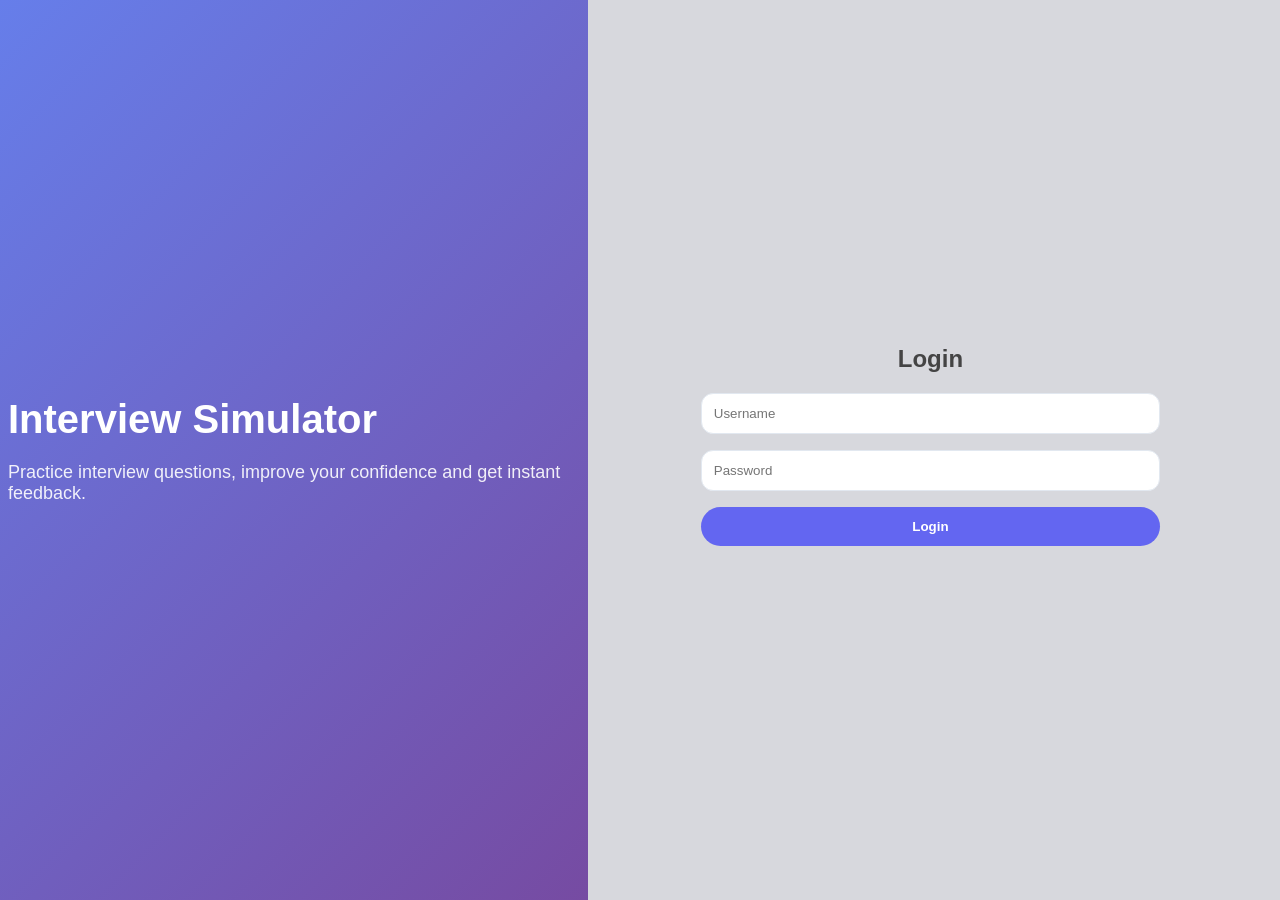
<file: templates/index.html>
<meta charset="UTF-8">
<!DOCTYPE html>
<html>
<head>
    <link rel="stylesheet" href="style.css">
</head>

<body class="login-page">

<div class="container">

    <div class="left-side">
        <h1>Interview Simulator</h1>
        <p>Practice interview questions, improve your confidence and get instant feedback.</p>
    </div>

    <div class="right-side">
        <div class="card">
            <h2>Login</h2>

            <input class="input" type="text" id="username" placeholder="Username">
            <input class="input" type="password" id="password" placeholder="Password">

            <button class="btn" onclick="login()">Login</button>

            <p id="msg"></p>
        </div>
    </div>

</div>

</div>

<script>
    function login(){

    let user = document.getElementById("username").value;
    let pass = document.getElementById("password").value;

    fetch("http://localhost:8080/login", {
        method: "POST",
        headers: {
            "Content-Type": "application/json"
        },
        body: JSON.stringify({
            username: user,
            password: pass
        })
    })
    .then(res => res.text())
    .then(data => {
        alert(data);

        if(data === "Login success" || data === "User registered"){
            localStorage.setItem("username", user);
            window.location = "quiz.html";
        }
    });
}
</script>

</body>
</html>
</file>
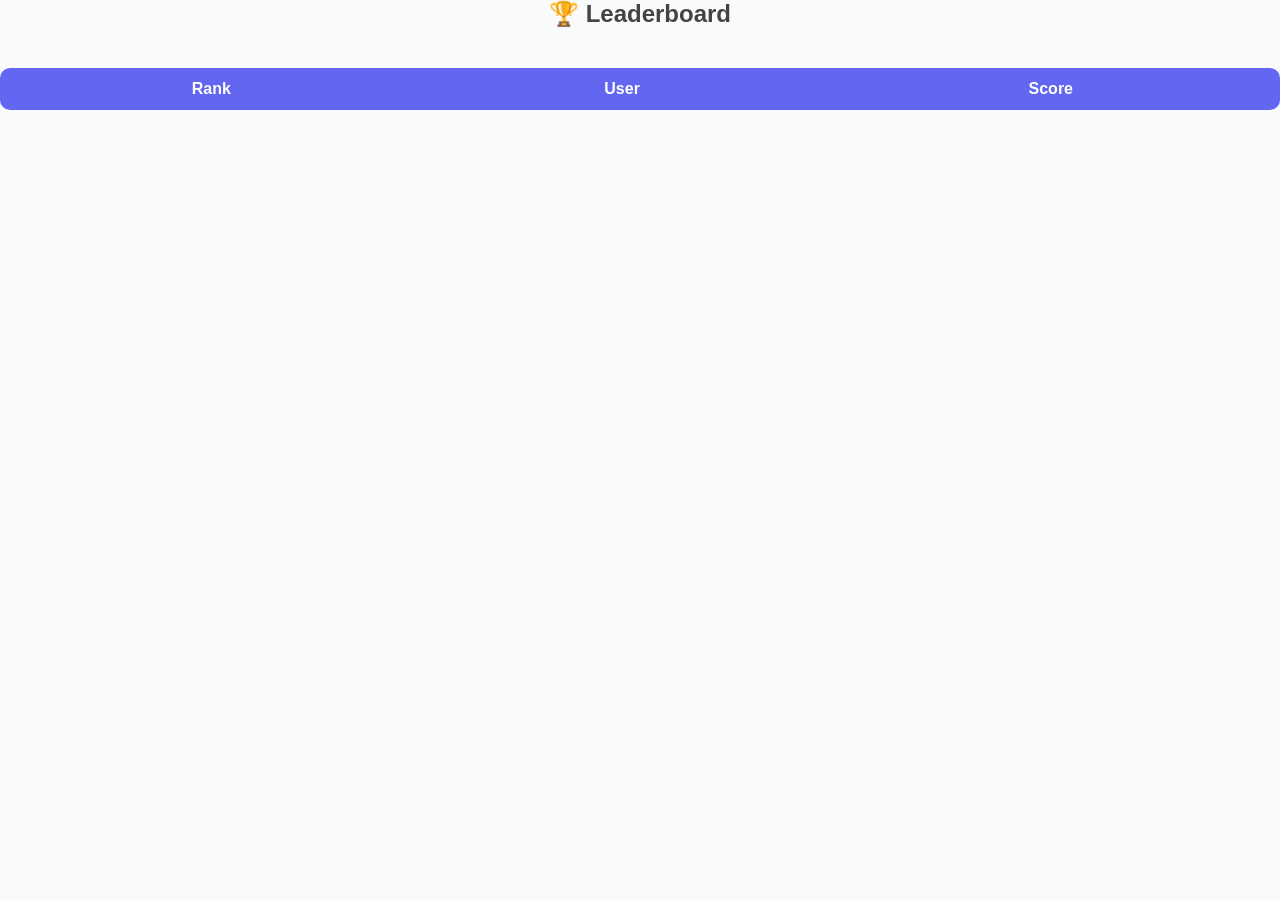
<file: templates/leaderboard.html>
<meta charset="UTF-8">

<!DOCTYPE html>
<html>
<head>
    <link rel="stylesheet" href="style.css">
</head>
<body>



<h2 style="text-align:center;">&#127942; Leaderboard</h2>



<table id="leaderboardTable">
    <thead>
    <tr>
        <th>Rank</th>
        <th>User</th>
        <th>Score</th>
    </tr>
    </thead>
    <tbody>

    </tbody>
</table>

<script>
    fetch("http://localhost:8080/leaderboard")
    .then(res => res.json())
    .then(data => {

        let tbody = document.querySelector("#leaderboardTable tbody");
        tbody.innerHTML = "";

        data.forEach((user, index) => {
            let row = `
                <tr>
                    <td>${index + 1}</td>
                    <td>${user.username}</td>
                    <td>${user.score}</td>
                </tr>
            `;
            tbody.innerHTML += row;
        });

        console.log("Leaderboard:", data); // debug
    })
    .catch(err => console.error(err));
</script>


</body>
</html>
</file>
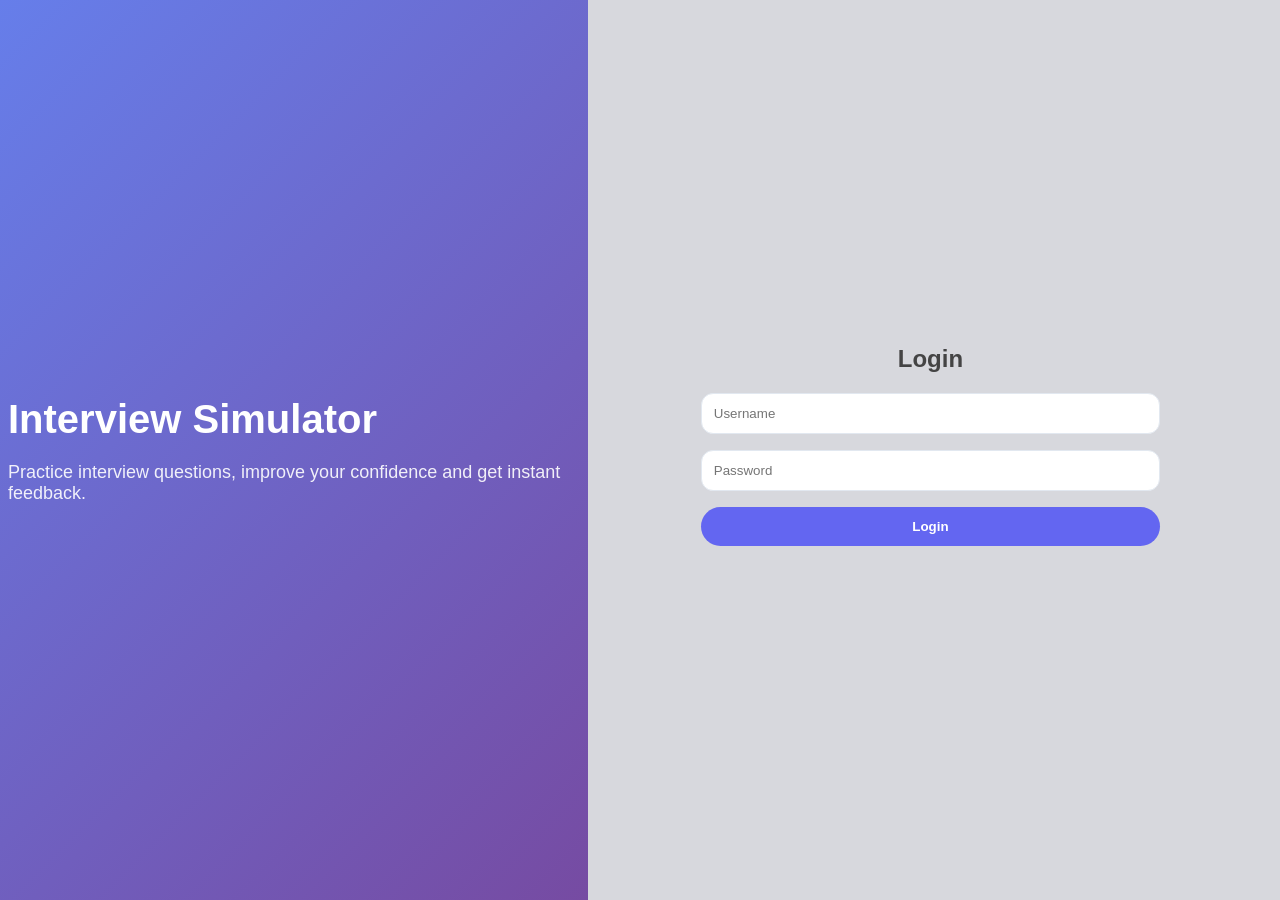
<file: templates/result.html>
<meta charset="UTF-8">
<!DOCTYPE html>
<html>
<head>
  <title>Result</title>
  <link rel="stylesheet" href="style.css">
</head>
<body class="result-page">

<!-- TOP STRIP -->
<div class="top-bar">
  <div class="hamburger" onclick="toggleMenu()">&#9776;</div>

  <div id="sidebar" class="sidebar">
    <h3>Menu</h3>
    <p onclick="openLeaderboard()">&#127942; Leaderboard</p>
    <p onclick="openScoreHistory()">&#128200; Score History</p>
  </div>
  <button class="btn logout-btn" onclick="logout()">Logout</button>
</div>

<!-- FULL PAGE RESULT -->
<div class="result-container">
  <div class="result-box">
    <h2>Your Result</h2>
    <div id="resultBox"></div>
    <button class="btn" onclick="goHome()">Retake</button>
  </div>
</div>

<!-- SCORE HISTORY POPUP -->
<div id="historyOverlay" class="history-overlay" onclick="closeScoreHistory()"></div>
<div id="historyBox" class="history-box">
  <div class="history-header">
    <h3>&#128200; Score History</h3>
    <span class="history-close" onclick="closeScoreHistory()">&#10005;</span>
  </div>
  <div id="historyContent">Loading...</div>
</div>

<script src="script.js"></script>
<script>
  if(!localStorage.getItem("username")){
    window.location = "index.html";
  }

  let result = localStorage.getItem("result");
  document.getElementById("resultBox").innerHTML = result;

  function goHome(){
    window.location = "quiz.html";
  }

  function openScoreHistory(){
    // close sidebar first
    document.getElementById("sidebar").classList.remove("active");

    let username = localStorage.getItem("username");

    fetch("http://localhost:8080/score-history?username=" + username)
    .then(res => res.json())
    .then(data => {
      let html = "";

      if(data.length === 0){
        html = "<p style='text-align:center;color:#888;'>No history found.</p>";
      } else {
        html += `<table class="history-table">
                  <thead><tr><th>Attempt</th><th>Score</th></tr></thead>
                  <tbody>`;
        data.forEach(row => {
          html += `<tr><td>Attempt ${row.attempt}</td><td>${row.score}</td></tr>`;
        });
        html += `</tbody></table>`;
      }

      document.getElementById("historyContent").innerHTML = html;
      document.getElementById("historyBox").classList.add("active");
      document.getElementById("historyOverlay").classList.add("active");
    })
    .catch(err => {
      document.getElementById("historyContent").innerHTML = "<p>Error loading history.</p>";
      document.getElementById("historyBox").classList.add("active");
      document.getElementById("historyOverlay").classList.add("active");
    });
  }

  function closeScoreHistory(){
    document.getElementById("historyBox").classList.remove("active");
    document.getElementById("historyOverlay").classList.remove("active");
  }
</script>

</body>
</html>
</file>
<file: templates/style.css>
:root {
    /* Colors */
    --primary: #6366f1;
    --primary-dark: #4f46e5;
    --bg: #f8fafc;
    --card: #ffffff;
    --text: #1e293b;
    --subtext: #64748b;
    --success: #22c55e;
    --error: #ef4444;

    /* Spacing */
    --space-sm: 8px;
    --space-md: 16px;
    --space-lg: 24px;
    --space-xl: 40px;

    /* Radius */
    --radius: 12px;

    /* Shadow */
    --shadow: 0 10px 30px rgba(0,0,0,0.1);
}
/* Reset */
* {
    margin: 0;
    padding: 0;
    box-sizing: border-box;
}

/* Body */
body {
    margin: 0;
    font-family: 'Inter', 'Segoe UI', sans-serif;
    background: #f8fafc;
    color: #1e293b;
}

.login-page {
    display: block;
}

/* Main container */
.container {
    background: #fff;
    padding: 30px;
    border-radius: 15px;
    width: 450px;
    box-shadow: 0 10px 25px rgba(0,0,0,0.2);
}

/* Headings */
h2 {
    text-align: center;
    margin-bottom: 20px;
    color: #444;
}

/* Input */
.input {
    width: 100%;
    padding: 12px;
    border-radius: var(--radius);
    border: 1px solid #e2e8f0;
    margin-bottom: var(--space-md);
}

.input:focus {
    border-color: var(--primary);
    outline: none;
}
/*input {
    width: 100%;
    padding: 10px;
    margin-bottom: 15px;
    border-radius: 8px;
    border: 1px solid #ccc;
    font-size: 14px;
}
*/
/* Button */
.btn {
    width: 100%;
    padding: 12px;
    border-radius: 999px;
    border: none;
    background: var(--primary);
    color: white;
    font-weight: 600;
    cursor: pointer;
    transition: 0.2s;
}

.btn:hover {
    background: var(--primary-dark);
    transform: translateY(-2px);
}
/*button {
    width: 100%;
    padding: 12px;
    background: #667eea;
    border: none;
    color: white;
    font-size: 16px;
    border-radius: 8px;
    cursor: pointer;
    transition: 0.3s;
}

button:hover {
    background: #5a67d8;
}
*/

/* Question box */
#questions p {
    font-weight: bold;
    margin-top: 15px;
}

/* Textarea */
textarea {
    width: 100%;
    height: 80px;
    padding: 10px;
    margin-top: 5px;
    border-radius: 8px;
    border: 1px solid #ccc;
    resize: none;
}

/* Result box */
#resultBox {
    text-align: center;
    font-size: 26px;
    font-weight: bold;
    color: #28a745;
    margin: 20px 0;
}

/* Small spacing */
button + button {
    margin-top: 10px;
}

/* Full page */
.login-page {
    margin: 0;
    height: 100vh;
    font-family: 'Segoe UI', sans-serif;
}

/* Main layout */
.login-page .container {
    display: flex;
    height: 100vh;
    width: 100%;        /* ✅ full width */
        max-width: none;    /* ✅ remove restriction */
        padding: 0;         /* ✅ remove inner spacing */
        border-radius: 0;
}



/* LEFT SIDE */
.login-page .left-side {
    flex: 1;
    background: linear-gradient(135deg, #667eea, #764ba2);
    color: white;
    display: flex;
    flex-direction: column;
    justify-content: center;
    padding: 8px;
}

/* LEFT TEXT */
.left-side h1 {
    font-size: 40px;
    margin-bottom: 20px;
}

.left-side p {
    font-size: 18px;
    opacity: 0.9;
}

/* RIGHT SIDE */
.login-page .right-side {
    flex: 1;
    display: flex;
    justify-content: flex-end;
    align-items: center;
    background:#d7d8dd ;
    padding-right: 120px;
}

/* LOGIN BOX */
.login-box {
    width: 380px;
    padding: 40px;
    background: white;
    border-radius: 16px;
    box-shadow: 0 15px 40px rgba(0,0,0,0.1);
}

/* Title */
.login-box h2 {
    margin-bottom: 25px;
    font-size: 24px;
    color: #333;
}

/* Inputs */
.login-box input {
    width: 100%;
    padding: 12px;
    margin: 12px 0;
    border-radius: 8px;
    border: 1px solid #ddd;
    font-size: 14px;
    transition: 0.3s;
}

.login-box input:focus {
    border-color: #667eea;
    outline: none;
    box-shadow: 0 0 5px rgba(102,126,234,0.3);
}

/* Button */
.login-box button {
    width: 100%;
    padding: 12px;
    margin-top: 15px;
    border: none;
    border-radius: 25px;
    background: linear-gradient(to right, #667eea, #764ba2);
    color: white;
    font-weight: bold;
    font-size: 15px;
    cursor: pointer;
    transition: 0.3s;
}

.login-page .container {
    display: flex;
    height: 100vh;
    width: 100%;        /* ✅ full width */
    max-width: none;    /* ✅ remove 450px limit */
    padding: 0;         /* ✅ remove spacing */
    border-radius: 0;   /* optional */
    box-shadow: none;   /* optional */
}

.login-box button:hover {
    transform: translateY(-2px);
    box-shadow: 0 8px 20px rgba(0,0,0,0.2);
}

/* Message */
#msg {
    margin-top: 10px;
    color: red;
}
.login-box {
    animation: fadeIn 0.6s ease;
}

@keyframes fadeIn {
    from { opacity: 0; transform: translateY(20px);}
    to { opacity: 1; transform: translateY(0);}
}
.quiz-page {
    padding: 40px;
}

.quiz-header {
    display: flex;
    justify-content: space-between;
    margin-bottom: 20px;
}

.question-card {
    margin-bottom: 20px;
}

.result-page {
    flex: 1; /* takes remaining space automatically */
    display: flex;
    justify-content: center;
    align-items: center;
}

.result-box {
    text-align: center;
}
.quiz-header {
    display: flex;
    justify-content: space-between;
    align-items: center;
    margin-bottom: 30px;
}
.quiz-header h2 {
    font-size: 22px;
    color: var(--text);
}

.logout-btn {
    width: auto;
    padding: 10px 20px;
    border-radius: 20px;
}

.question-card {
    background: var(--card);
    padding: 20px;
    border-radius: var(--radius);
    box-shadow: var(--shadow);
    margin-bottom: 20px;
    transition: 0.2s;
}

.question-card:hover {
    transform: translateY(-2px);
}

.question-card p {
     font-weight: 600;
        margin-bottom: 10px;
        color: var(--text);
}

textarea {
    width: 100%;
    min-height: 100px;
    padding: 12px;
    border-radius: var(--radius);
    border: 1px solid #e2e8f0;
   font-size: 14px;
}

textarea:focus {
    border-color: var(--primary);
    outline: none;
}

.submit-btn {
    margin-top: 20px;
    font-size: 16px;
}

.quiz-page {
    max-width: 900px;
    margin: auto;
    padding: 60px 20px;
}

.section-title {
    margin-bottom: 20px;
    color: var(--subtext);
}



//RESULT

.result-container {
   flex:1;

    display: flex;
    justify-content: center;
    align-items: center;
}

.result-header {
    display: flex;
    justify-content: space-between;
    align-items: center;
    margin-bottom: 30px;
}

/* Button */
.result-box .btn {
    margin-top: 15px;
}
.logout-btn {
    position: fixed;
    top: 20px;
    right: 30px;
    width: auto;
    padding: 10px 20px;
    border-radius: 20px;
}

/* Main card */
.result-box {;

    background: linear-gradient(135deg, #667eea, #764ba2);
    color: white;
    padding: 50px ;
    border-radius: 20px;
    text-align: center;
    width: 100%;
    height: 100%;

    box-shadow: 0 20px 40px rgba(0,0,0,0.2);

    transition: transform 0.3s ease;
}

.result-box:hover {
    transform: translateY(-5px);
}

/* Title */
.result-box h2 {
    margin-bottom: 20px;
    font-size: 26px;
}

/* Score styling */
#resultBox {
    font-size: 32px;
    font-weight: bold;
    margin: 20px 0;
    color: #00ffcc;
}

body {
    margin: 0;
        display: flex;
        flex-direction: column;
        height: 100vh;
}
.top-bar {
    height: 70px;
    width: 100%;
    flex shrink:0;
    justify-content: space-between;
    align-items: center;
    padding: 0 20px;

    position: fixed;   /* IMPORTANT */
    top: 0;
    left: 0;

    background: white;
    z-index: 1000;
}

.hamburger {
    font-size: 26px;
    cursor: pointer;
}

/* Sidebar */
.sidebar {
    position: fixed;
    top: 70px;
    left: -250px;
    width: 250px;
    height: 100%;
    background: #1e293b;
    color: white;
    padding: 20px;
    transition: 0.3s;
}

.sidebar p {
    margin-top: 20px;
    cursor: pointer;
}

.sidebar.active {
    left: 0;
}

.side-menu {
    position: fixed;
    left: -250px;
    top: 70px;
    width: 250px;
    height: 100%;
    background: #1e293b;
    color: white;
    transition: 0.3s;
    padding: 20px;
}

.side-menu.active {
    left: 0;
}

#leaderboardTable {
    width: 100%;
    margin-top: 20px;
    border-collapse: collapse;
    background: white;
    border-radius: 10px;
    overflow: hidden;
}

#leaderboardTable th,
#leaderboardTable td {
    padding: 12px;
    text-align: center;
}

#leaderboardTable th {
    background: #6366f1;
    color: white;
}

#leaderboardTable tr:nth-child(even) {
    background: #f1f5f9;
}

#leaderboardTable tr:hover {
    background: #e0e7ff;
}

/* 🔥 Highlight current user */
.highlight {
    background: #22c55e !important;
    color: white;
    font-weight: bold;
}

/* ===== SCORE HISTORY POPUP ===== */
.history-overlay {
    display: none;
    position: fixed;
    top: 0; left: 0;
    width: 100%; height: 100%;
    background: rgba(0,0,0,0.4);
    z-index: 2000;
}

.history-overlay.active {
    display: block;
}

.history-box {
    display: none;
    position: fixed;
    top: 50%;
    left: 50%;
    transform: translate(-50%, -50%);
    background: white;
    border-radius: 12px;
    padding: 24px;
    width: 340px;
    max-height: 420px;
    overflow-y: auto;
    z-index: 3000;
    box-shadow: 0 8px 30px rgba(0,0,0,0.2);
}

.history-box.active {
    display: block;
}

.history-header {
    display: flex;
    justify-content: space-between;
    align-items: center;
    margin-bottom: 16px;
}

.history-header h3 {
    margin: 0;
    font-size: 18px;
    color: #1e293b;
}

.history-close {
    cursor: pointer;
    font-size: 18px;
    color: #888;
    font-weight: bold;
    padding: 2px 8px;
    border-radius: 50%;
    transition: background 0.2s;
}

.history-close:hover {
    background: #f1f1f1;
    color: #333;
}

.history-table {
    width: 100%;
    border-collapse: collapse;
}

.history-table th {
    background: #6366f1;
    color: white;
    padding: 10px;
    text-align: center;
}

.history-table td {
    padding: 10px;
    text-align: center;
    border-bottom: 1px solid #f0f0f0;
    color: #333;
}

.history-table tr:last-child td {
    border-bottom: none;
}

.history-table tr:hover td {
    background: #f8f8ff;
}
</file>
